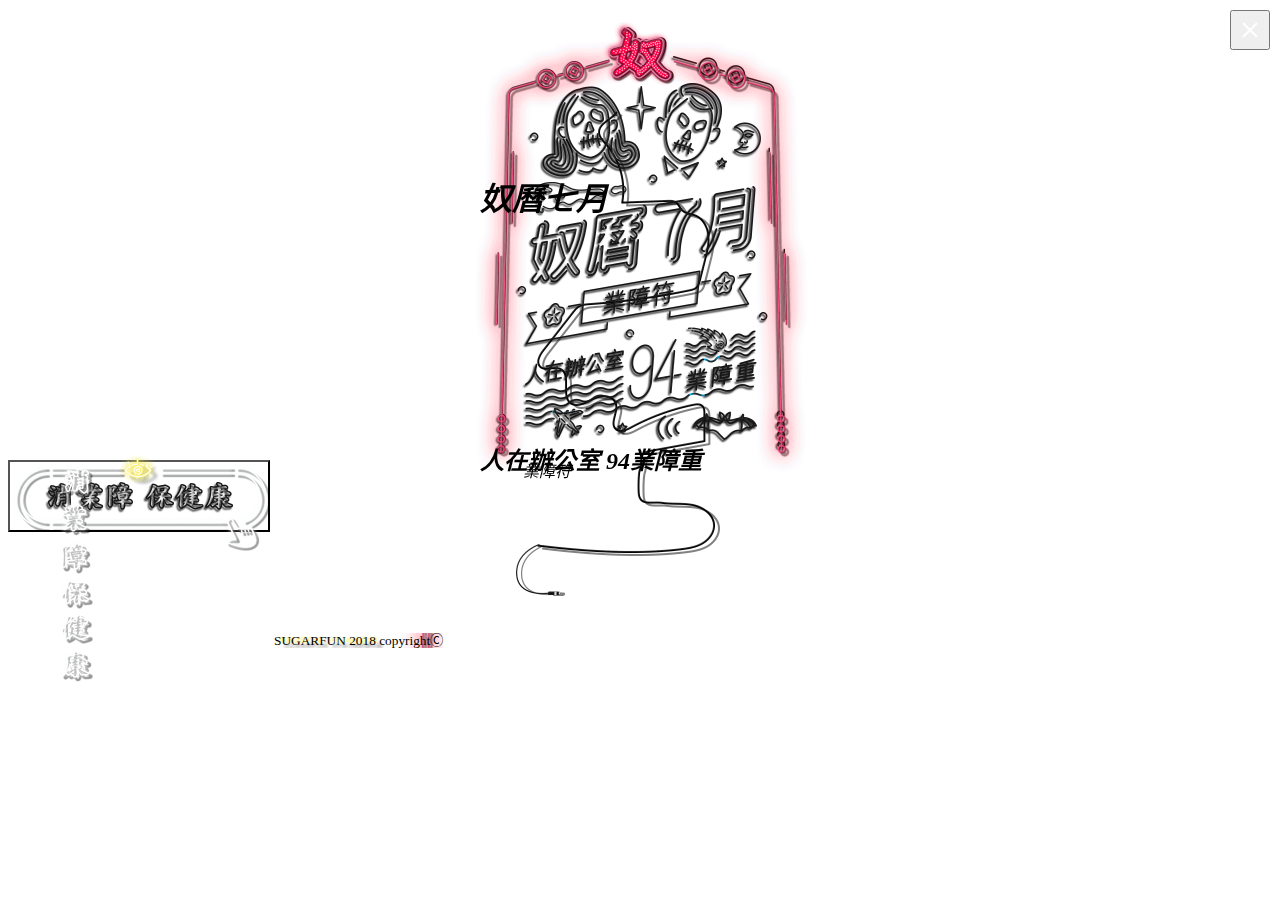
<file: HTML/SF/karma/Views/Home/index.html>
﻿<!DOCTYPE html>
<html lang="zh-TW">
<head>
	<!--#include file="../../Views/Shared/_Meta.html" -->
	<title>消一波！奴曆七月業障重</title>
	<!--#include file="../../Views/Shared/_GlobalLink.html" -->
	<link rel="stylesheet" type="text/css" href="../../Content/css/index.css?css=20180813" />
</head>
<body>
	<div class="l-body" data-play="">
		<main class="l-main">
			<div class="l-content b-text-center">
				<div class="main-view">
					<h1 class="neon-title">
						<em class="b-hide-text">奴曆七月</em>
						<ul class="wording">
							<li class="word b-inline"></li>
							<li class="word b-inline"></li>
							<li class="word b-inline"></li>
							<li class="word b-inline"></li>
						</ul>
					</h1>
					<h2 class="sub-title">
						<em class="b-hide-text">人在辦公室 94業障重</em>
						<ul class="wording">
							<li class="word b-inline"></li>
							<li class="word b-inline"></li>
							<li class="word b-inline"></li>
							<li class="word b-inline"></li>
							<li class="word b-inline"></li>
							<li class="word b-inline"></li>
							<li class="word b-inline"></li>
							<li class="word b-inline"></li>
							<li class="word b-inline"></li>
						</ul>
					</h2>
					<div class="charm">
						<em class="b-hide-text">業障符</em>
						<ul class="wording">
							<li class="word b-inline"></li>
							<li class="word b-inline"></li>
							<li class="word b-inline"></li>
						</ul>
						<i class="flower"></i>
						<i class="flower"></i>
					</div>
					<i class="logo"></i>
					<div class="lady">
						<i class="hair"></i>
						<i class="head"></i>
						<i class="face"></i>
						<i class="neck"></i>
					</div>
					<div class="man">
						<i class="neck"></i>
						<i class="hair"></i>
						<i class="head"></i>
						<i class="face"></i>
					</div>
					<div class="deco">
						<i class="star"></i>
						<i class="star"></i>
						<i class="star"></i>
						<i class="circle"></i>
						<i class="circle"></i>
						<i class="circle"></i>
						<i class="circle"></i>
						<i class="circle"></i>
						<i class="circle"></i>
						<i class="ghost"></i>
						<i class="moon"></i>
						<i class="meteor"></i>
						<i class="meteorite"></i>
						<i class="plane"></i>
						<i class="wifi"></i>
						<i class="bat"></i>
					</div>
					<i class="light"></i>
				</div>
				<button class="btn-link b-block jQ-select">
					<em class="b-text-hide">消業障保健康</em>
					<i class="eye"></i>
					<i class="pointer"></i>
					<ul class="wording">
						<li class="word b-inline"></li>
						<li class="word b-inline"></li>
						<li class="word b-inline"></li>
						<li class="word b-inline"></li>
						<li class="word b-inline"></li>
						<li class="word b-inline"></li>
					</ul>
				</button>
				<small class="copyright b-hide-text">SUGARFUN 2018 copyrightⒸ</small>
				<i class="wire"></i>
			</div>
			<div class="l-lightbox">
				<div class="m-lightbox">
					<button class="btn-close jQ-close"></button>
					<ul class="link-list">
						<li class="list b-inline"><a href="game.html#talk" class="btn-link b-text-center"><em class="text">只會講幹話</em></a></li>
						<li class="list b-inline"><a href="game.html#money" class="btn-link b-text-center"><em class="text">請款請半年</em></a></li>
						<li class="list b-inline"><a href="game.html#tired" class="btn-link b-text-center"><em class="text">過勞我專業</em></a></li>
						<li class="list b-inline"><a href="game.html#eat" class="btn-link b-text-center"><em class="text">吃飯自己吃</em></a></li>
						<li class="list b-inline"><a href="game.html#travel" class="btn-link b-text-center"><em class="text">沒錢去旅行</em></a></li>
						<li class="list b-inline"><a href="game.html#idea" class="btn-link b-text-center"><em class="text">提案先修班</em></a></li>
						<li class="list b-inline"><a href="game.html#off" class="btn-link b-text-center"><em class="text">客戶不下班</em></a></li>
						<li class="list b-inline"><a href="game.html#brain" class="btn-link b-text-center"><em class="text">賣老不用腦</em></a></li>
						<li class="list b-inline"><a href="game.html#bug" class="btn-link b-text-center"><em class="text">電腦不乖乖</em></a></li>
						<li class="list b-inline"><a href="game.html#boss" class="btn-link b-text-center"><em class="text">電梯遇老闆</em></a></li>
					</ul>
				</div>
			</div>
		</main>
	</div>
	<!--#include file="../../Views/Shared/_Not-Support.html" -->
	<!--#include file="../../Views/Shared/_GlobalScriptsGA.html" -->
	<!--#include file="../../Views/Shared/_GlobalScriptsLibs.html" -->
	<!--#include file="../../Views/Shared/_GlobalScriptsFt.html" -->
	<script defer src="../../Scripts/js/index.js?js=20180813"></script>
</body>
</html>
</file>
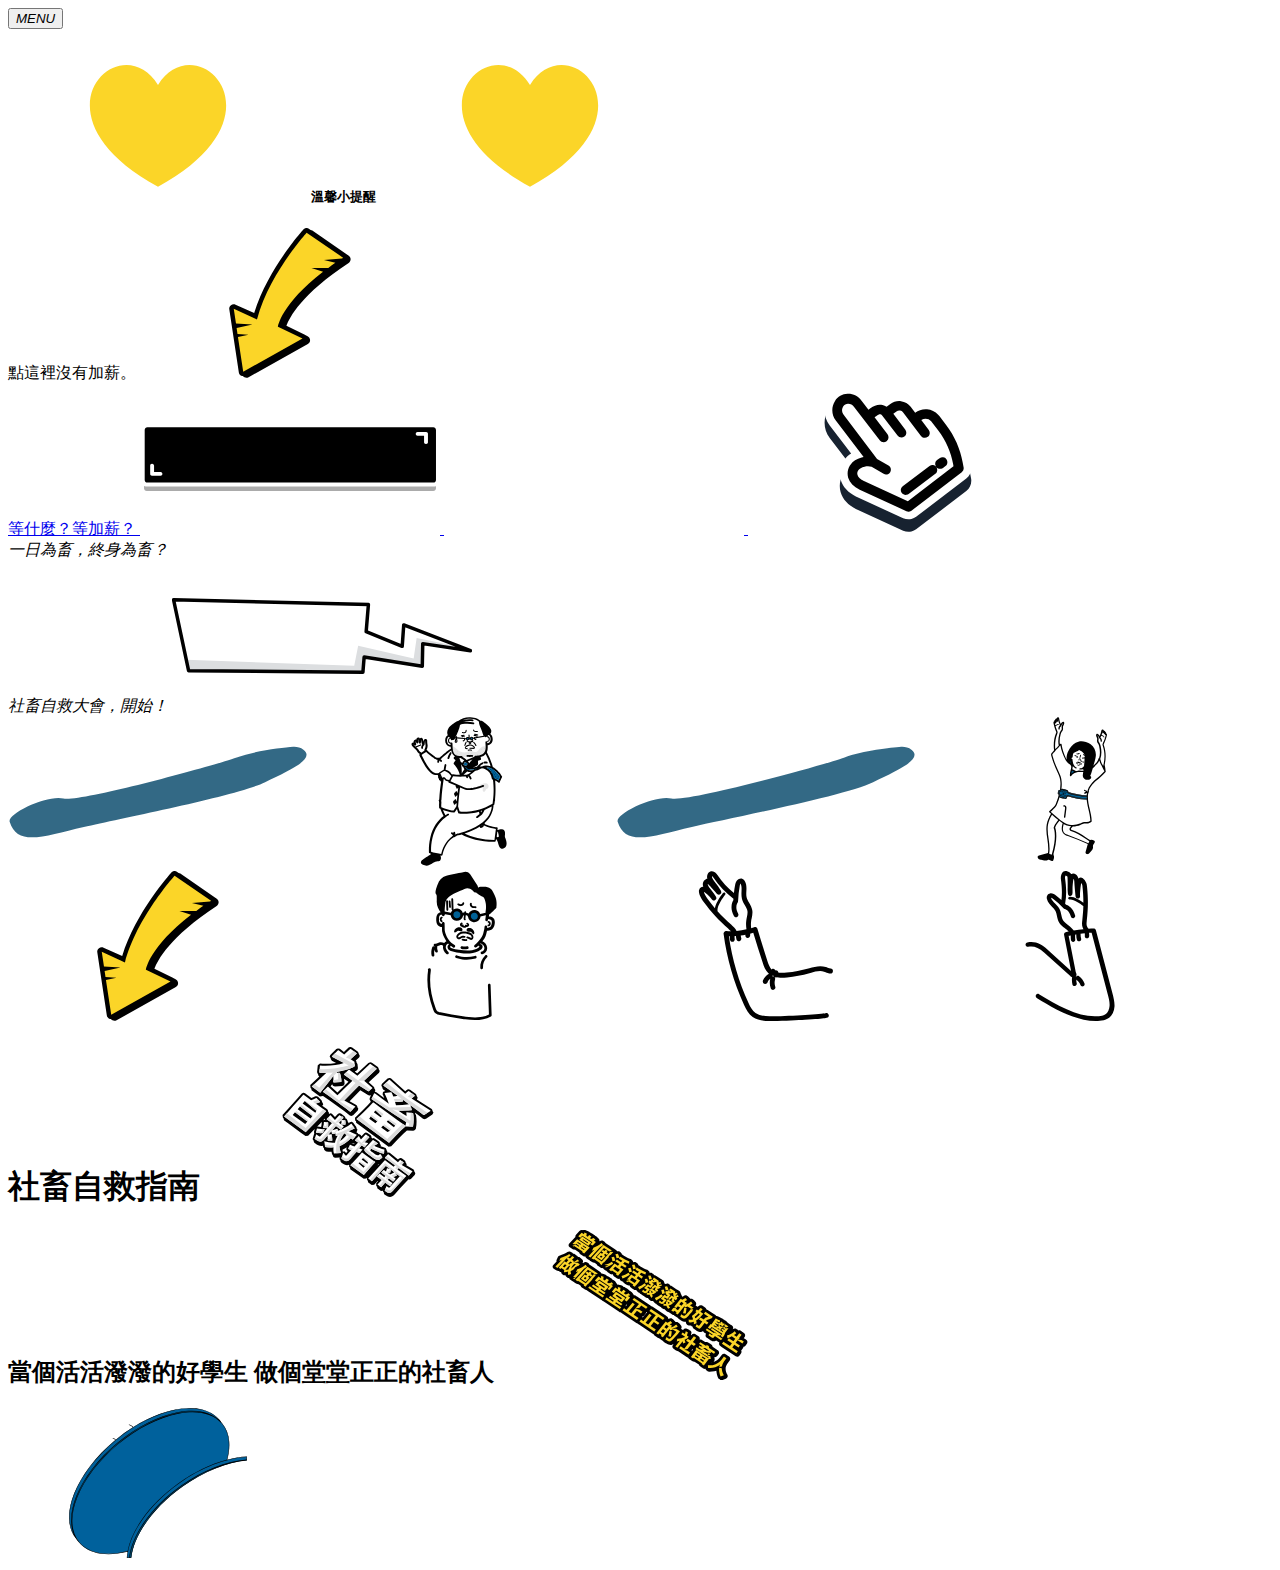
<file: HTML/SF/wageslave/Views/Home/Index.html>
<!DOCTYPE html>
<html lang="zh-Hant-TW">
<head>
	<!--#include file="../../Views/Shared/_Meta.html" -->
	<title>當個活活潑潑的好學生，做個堂堂正正的社畜人</title>
	<!--#include file="../../Views/Shared/_GlobalLink.html" -->
	<!-- self link begin -->
	<link rel="stylesheet" href="../../Content/css/index.css?css=20190107">
	<link rel="canonical" href="">
	<!-- self link end -->
	<!-- self link end -->
</head>
<body>
	<div class="l-bd">
		<div class="l-hd">
			<header class="m-hd b-fw-b b-fx-r b-ai-fe b-jc-fs">
				<button class="btn-menu jQ-menu">
					<em class="txt b-h-t">MENU</em>
				</button>
				<nav class="link-wrap b-fx-c b-jc-c b-ai-c b-fw-b">
					<h5 class="hint b-c-bg">
						<svg class="svg-icon heart b-d-i"><use xlink:href="../../Content/svg/icon-shared.svg?svg=20190107#heart"/></svg>
						<span class="txt b-d-i">溫馨小提醒</span>
						<svg class="svg-icon heart b-d-i"><use xlink:href="../../Content/svg/icon-shared.svg?svg=20190107#heart"/></svg>
					</h5>
					<span class="main-msg b-d-i b-c-wh">點這裡沒有加薪。</span>
					<svg class="svg-icon arrow"><use xlink:href="../../Content/svg/icon-idx.svg?svg=20190107#arrow"/></svg>
					<svg class="svg-icon sweat"><use xlink:href="../../Content/svg/icon-idx.svg?svg=20190107#sweat"/></svg>
				</nav>
			</header>
		</div>
		<div class="l-m">
			<div class="l-c">
				<div class="main-wrap b-fx-c b-ai-c b-jc-fe">
					<a href="Game.html" class="btn-link">
						<span class="b-h-t">等什麼？等加薪？</span>
						<svg class="svg-icon index-btn"><use xlink:href="../../Content/svg/icon-shared.svg?svg=20190107#btn-bg-lg"/></svg>
						<svg class="svg-icon btn-txt"><use xlink:href="../../Content/svg/icon-idx.svg?svg=20190107#btn-txt"/></svg>
						<svg class="svg-icon pointer"><use xlink:href="../../Content/svg/icon-idx.svg?svg=20190107#pointer"/></svg>
					</a>
					<div class="wording b-fx-c b-ai-fs b-jc-c">
						<em class="slogan-txt b-fw-b">一日為畜，終身為畜？<br>社畜自救大會，開始！</em>
						<svg class="svg-icon dialog"><use xlink:href="../../Content/svg/icon-idx.svg?svg=20190107#dialog"/></svg>
					</div>
					<i class="role-wrap boss">
						<svg class="svg-icon shadow"><use xlink:href="../../Content/svg/icon-idx.svg?svg=20190107#bg-shadow"/></svg>
						<svg class="svg-icon"><use xlink:href="../../Content/svg/icon-shared.svg?svg=20190107#boss"/></svg>
					</i>
					<i class="role-wrap client">
						<svg class="svg-icon shadow"><use xlink:href="../../Content/svg/icon-idx.svg?svg=20190107#bg-shadow"/></svg>
						<svg class="svg-icon"><use xlink:href="../../Content/svg/icon-shared.svg?svg=20190107#client"/></svg>
					</i>
					<svg class="svg-icon arrow"><use xlink:href="../../Content/svg/icon-idx.svg?svg=20190107#arrow"/></svg>
					<i class="clip-wrap">
						<svg class="svg-icon Miguel-bd"><use xlink:href="../../Content/svg/icon-idx.svg?svg=20190107#Miguel-bd"/></svg>
					</i>
					<svg class="svg-icon Miguel-ra"><use xlink:href="../../Content/svg/icon-idx.svg?svg=20190107#Miguel-ra"/></svg>
					<svg class="svg-icon Miguel-la"><use xlink:href="../../Content/svg/icon-idx.svg?svg=20190107#Miguel-la"/></svg>
				</div>
				<div class="main-view b-bg-bk">
					<div class="border-wrap b-bg-bg">
						<h1 class="title-wrap">
							<span class="b-h-t">社畜自救指南</span>
							<svg class="svg-icon main-title"><use xlink:href="../../Content/svg/icon-idx.svg?svg=20190107#main-title"/></svg>
						</h1>
						<h2 class="title-wrap">
							<span class="b-h-t">當個活活潑潑的好學生 做個堂堂正正的社畜人</span>
							<svg class="svg-icon sub-title"><use xlink:href="../../Content/svg/icon-idx.svg?svg=20190107#sub-title"/></svg>
						</h2>
						<svg class="svg-icon track"><use xlink:href="../../Content/svg/icon-idx.svg?svg=20190107#track"/></svg>
						<i class="speed-line"></i>
					</div>
				</div>
				<div class="sub-wrap b-bg-bk">
					<div class="border-wrap b-bg-bg">
						<i class="speed-line"></i>
					</div>
				</div>
			</div>
		</div>
		<!-- ==================== l-footer begin ==================== -->
		<!--#include file="../../Views/Shared/_Footer.html" -->
		<!-- ==================== l-footer end ==================== -->
	</div>
	<!-- ==================== not support begin ==================== -->
	<!--#include file="../../Views/Shared/_Not-Support.html" -->
	<!-- ==================== not support end ==================== -->
	<!--#include file="../../Views/Shared/_GlobalScriptsGA.html" -->
	<!-- common script ft begin -->
	<!--#include file="../../Views/Shared/_GlobalScriptsLibs.html" -->
	<!--#include file="../../Views/Shared/_GlobalScriptsFt.html" -->
	<!-- common script ft end -->
	<!-- self script begin -->
	<!-- <script defer src="../../Scripts/js/index.js?js=20190107"></script> -->
	<!-- self script end -->
</body>
</html>
</file>
<file: HTML/SF/karma/Content/css/index.css>
.l-body[data-play="play"] .main-view .word,.l-body[data-play="play"] .main-view i:not(.logo):not(.light),.l-body[data-play="play"] .l-content:after,.l-body[data-play="play"] .charm:before{animation:opacity 0.1s forwards linear}.l-body[data-play="play"] .neon-title .word:nth-child(2){animation-delay:0.3s}.l-body[data-play="play"] .neon-title .word:nth-child(3){animation-delay:0.6s}.l-body[data-play="play"] .neon-title .word:nth-child(4){animation-delay:0.9s}.l-body[data-play="play"] .sub-title:before,.l-body[data-play="play"] .sub-title:after{animation:opacity 0.1s 6s forwards linear}.l-body[data-play="play"] .sub-title .word:first-child{animation-delay:1.8s}.l-body[data-play="play"] .sub-title .word:nth-child(2){animation-delay:1.9s}.l-body[data-play="play"] .sub-title .word:nth-child(3){animation-delay:2s}.l-body[data-play="play"] .sub-title .word:nth-child(4){animation-delay:2.1s}.l-body[data-play="play"] .sub-title .word:nth-child(5){animation-delay:2.2s}.l-body[data-play="play"] .sub-title .word:nth-child(6){animation-delay:2.8s}.l-body[data-play="play"] .sub-title .word:nth-child(7){animation-delay:3.2s}.l-body[data-play="play"] .sub-title .word:nth-child(8){animation-delay:3.3s}.l-body[data-play="play"] .sub-title .word:nth-child(9){animation-delay:3.4s}.l-body[data-play="play"] .charm:before{animation-delay:5s}.l-body[data-play="play"] .charm .word{animation-delay:1.2s}.l-body[data-play="play"] .charm .flower{animation-delay:6s !important}.l-body[data-play="play"] .lady i,.l-body[data-play="play"] .man i{animation-delay:4s !important}.l-body[data-play="play"] .deco i:nth-child(2n){animation-delay:5s !important}.l-body[data-play="play"] .l-content:after,.l-body[data-play="play"] .deco i:nth-child(2n+1){animation-delay:6s !important}.l-body[data-play="play"] .l-content .btn-link .wording{animation:btn-opacity 5s 7s infinite linear}.l-body[data-play="play"] .l-content .btn-link .word:first-child{animation:opacity-1 5s 7s infinite linear}.l-body[data-play="play"] .l-content .btn-link .word:nth-child(2){animation:opacity-2 5s 7s infinite linear}.l-body[data-play="play"] .l-content .btn-link .word:nth-child(3){animation:opacity-3 5s 7s infinite linear}.l-body[data-play="play"] .l-content .btn-link .word:nth-child(4){animation:opacity-4 5s 7s infinite linear}.l-body[data-play="play"] .l-content .btn-link .word:nth-child(5){animation:opacity-5 5s 7s infinite linear}.l-body[data-play="play"] .l-content .btn-link .word:nth-child(6){animation:opacity-6 5s 7s infinite linear}.l-body[data-play="shine"] .neon-title .word,.l-body[data-play="shine"] .sub-title .word,.l-body[data-play="shine"] .light{opacity:1}.l-body[data-play="shine"] .main-view:before,.l-body[data-play="shine"] .main-view:after,.l-body[data-play="shine"] .logo,.l-body[data-play="shine"] .sub-title:before,.l-body[data-play="shine"] .sub-title:after,.l-body[data-play="shine"] .lady i,.l-body[data-play="shine"] .man i{opacity:1;animation:shining 0.5s 0s 4 linear forwards}.l-body[data-play="shine"] .deco i,.l-body[data-play="shine"] .charm i,.l-body[data-play="shine"] .charm:before,.l-body[data-play="shine"] .charm .word{animation:shining 0.5s 0.25s 4 linear forwards}.l-content{position:relative}.l-content:after{content:'';margin:-284px -160px;background:url('../img/filter-index.png?1533716094') 0 0 no-repeat;background-size:320px auto;width:320px;height:568px;position:absolute;top:50%;left:50%;opacity:0}.l-content>*:not(.wire){position:relative;z-index:2}.l-content .btn-link{background:url('../img/pic-index.png?1534318230') 0 -20px no-repeat;background-size:632px auto;width:262px;height:72px;position:relative;font-size:0;line-height:0}.l-content .btn-link:before{content:'';margin:-14px 0 0 -94px;background:url('../img/pic-index.png?1534318230') 0 -712px no-repeat;background-size:632px auto;width:188px;height:32px;position:absolute;top:50%;left:50%}.l-content .btn-link *:not(.wording){background:url('../img/pic-index.png?1534318230') no-repeat;background-size:632px auto}.l-content .btn-link .eye{margin-left:-22px;background-position:-262px -60px;width:44px;height:34px;position:absolute;top:-10px;left:50%}.l-content .btn-link .pointer{margin-top:-18px;background-position:-262px -20px;width:40px;height:40px;position:absolute;top:100%;right:7px}.l-content .btn-link .word{position:relative;z-index:1;will-change:opacity}.l-content .btn-link .word:first-child{margin-right:-6px;margin-left:4px;background-position:0 -92px;width:34px;height:36px}.l-content .btn-link .word:nth-child(2){margin-right:-5px;background-position:-34px -92px;width:36px;height:38px}.l-content .btn-link .word:nth-child(3){margin-right:3px;background-position:-70px -92px;width:36px;height:38px}.l-content .btn-link .word:nth-child(4){margin-right:-8px;background-position:-106px -92px;width:38px;height:34px}.l-content .btn-link .word:nth-child(5){margin-right:-8px;background-position:-144px -92px;width:38px;height:36px}.l-content .btn-link .word:nth-child(6){background-position:-182px -92px;width:38px;height:38px}.main-view{margin:10px auto -13px auto;width:320px;height:452px}.main-view:before,.main-view:after{content:'';background:url('../img/pic-index.png?1534318230') no-repeat;background-size:632px auto;display:block;width:156px;height:436px;position:absolute;top:18px;z-index:1;will-change:opacity}.main-view:before{background-position:-320px 0;left:-6px}.main-view:after{background-position:-476px 0;right:-9px}.main-view>*:not(.light){z-index:1}.main-view .word,.main-view i:not(.logo):not(.light){opacity:0;will-change:opacity}.main-view i{background:url('../img/pic-index.png?1534318230') no-repeat;background-size:632px auto;position:absolute}.main-view .logo{margin-left:-38px;background-position:-204px -150px;width:76px;height:66px;top:0;left:50%}.main-view .wording{display:flex;align-items:flex-start;justify-content:center}.neon-title{position:relative;top:152px}.neon-title .word{background:url('../img/pic-index.png?1534318230') no-repeat;background-size:632px auto}.neon-title .word:first-child{margin-top:34px;margin-right:-24px;background-position:0 -616px;width:80px;height:86px}.neon-title .word:nth-child(2){margin-top:18px;margin-right:-16px;background-position:-80px -616px;width:86px;height:96px}.neon-title .word:nth-child(3){margin-top:12px;margin-right:-24px;background-position:-166px -616px;width:72px;height:88px}.neon-title .word:nth-child(4){background-position:-240px -565px;width:78px;height:94px}.sub-title{position:relative;top:190px}.sub-title:before,.sub-title:after{content:'';background:url('../img/pic-index.png?1534318230') no-repeat;background-size:632px auto;display:block;position:absolute;opacity:0;z-index:0}.sub-title:before{background-position:-364px -436px;width:268px;height:90px;bottom:-40px;left:24px}.sub-title:after{background-position:-204px -332px;width:112px;height:76px;top:-22px;right:20px}.sub-title .word{background:url('../img/pic-index.png?1534318230') no-repeat;background-size:632px auto;position:relative;z-index:1}.sub-title .word:first-child{margin-top:25px;margin-right:-12px;background-position:-270px -486px;width:34px;height:36px}.sub-title .word:nth-child(2){margin-top:21px;margin-right:-12px;background-position:-304px -486px;width:32px;height:36px}.sub-title .word:nth-child(3){margin-top:17px;margin-right:-13px;background-position:-270px -522px;width:36px;height:38px}.sub-title .word:nth-child(4){margin-top:14px;margin-right:-12px;background-position:-306px -522px;width:32px;height:36px}.sub-title .word:nth-child(5){margin-top:10px;margin-right:-9px;background-position:-338px -526px;width:34px;height:36px}.sub-title .word:nth-child(6){margin-right:-10px;background-position:-204px -492px;width:66px;height:74px}.sub-title .word:nth-child(7){margin-top:29px;margin-right:-10px;background-position:-204px -566px;width:36px;height:38px}.sub-title .word:nth-child(8){margin-top:24px;margin-right:-10px;background-position:-318px -562px;width:36px;height:38px}.sub-title .word:nth-child(9){margin-top:19px;background-position:-354px -562px;width:34px;height:38px}.charm{margin:0 auto;width:234px;height:84px;position:relative;top:50px}.charm:before{content:'';background:url('../img/pic-index.png?1534318230') -398px -526px no-repeat;background-size:632px auto;width:234px;height:84px;position:absolute;top:0;left:0;opacity:0}.charm .word{background:url('../img/pic-index.png?1534318230') no-repeat;background-size:632px auto}.charm .word:first-child{margin-top:20px;margin-right:-6px;background-position:-258px -452px;width:32px;height:34px}.charm .word:nth-child(2){margin-top:16px;margin-right:-6px;background-position:-290px -452px;width:32px;height:34px}.charm .word:nth-child(3){margin-top:11px;background-position:-322px -452px;width:30px;height:34px}.charm .flower{background-position:-286px -266px;width:32px;height:34px}.charm .flower:nth-child(3){top:32px;left:15px}.charm .flower:nth-child(4){top:1px;right:14px}.lady{position:absolute;top:50px;left:50px;z-index:1}.lady *{position:absolute}.lady .neck{background-position:-456px -692px;width:50px;height:38px;top:75px;left:40px}.lady .hair{background-position:-506px -610px;width:126px;height:118px;top:0;left:0}.lady .head{background-position:-426px -610px;width:80px;height:82px;top:14px;left:20px}.lady .face{background-position:-318px -600px;width:48px;height:56px;top:28px;left:35px}.man{width:89px;height:118px;position:absolute;top:48px;right:64px;z-index:1}.man *{position:absolute}.man .neck{background-position:-202px -704px;width:54px;height:40px;bottom:0;left:8px}.man .hair{background-position:-340px -668px;width:86px;height:72px;top:0;right:-2px}.man .head{background-position:-256px -660px;width:84px;height:84px;top:20px;left:0}.man .face{background-position:-376px -610px;width:50px;height:58px;top:36px;left:19px}.deco>*{z-index:1}.deco .star:first-child{margin-left:-30px;background-position:-204px -216px;width:60px;height:74px;top:50px;left:50%}.deco .star:nth-child(2),.deco .star:nth-child(3){background-position:-282px -300px;width:24px;height:24px}.deco .star:nth-child(2){top:130px;right:66px}.deco .star:nth-child(3){bottom:34px;left:132px}.deco .circle{width:22px;height:22px}.deco .circle:nth-child(4),.deco .circle:nth-child(5),.deco .circle:nth-child(6),.deco .circle:nth-child(7){background-position:-220px -92px}.deco .circle:nth-child(4){top:105px;left:45px}.deco .circle:nth-child(5){margin-left:3px;top:146px;left:50%}.deco .circle:nth-child(6){top:288px;left:32px}.deco .circle:nth-child(7){margin-right:-3px;top:302px;right:50%}.deco .circle:nth-child(8){background-position:-278px -94px;top:284px;right:24px}.deco .circle:nth-child(9){background-position:-220px -114px;width:16px;height:16px;bottom:32px;left:110px}.deco .ghost{margin-right:6px;background-position:-204px -408px;width:104px;height:44px;top:154px;right:50%}.deco .moon{background-position:-280px -150px;width:40px;height:46px;top:94px;right:31px}.deco .meteor{margin-left:46px;background-position:-204px -452px;width:54px;height:40px;bottom:112px;left:50%}.deco .meteorite{margin-left:75px;background-position:-264px -266px;width:22px;height:22px;bottom:115px;left:50%}.deco .plane{margin-right:48px;background-position:-264px -216px;width:50px;height:50px;bottom:27px;right:50%}.deco .wifi{margin-left:13px;background-position:-242px -94px;width:36px;height:36px;bottom:26px;left:50%}.deco .bat{margin-left:47px;background-position:-204px -290px;width:78px;height:42px;bottom:26px;left:50%}.light{margin:-220px 0 0 -147px;background:url('../img/bg.png?1534326319') 0 0 no-repeat !important;background-size:294px auto !important;width:294px;height:429px;position:absolute;top:50%;left:50%}.copyright{margin-top:10px;background:url('../img/pic-index.png?1534318230') -204px -130px no-repeat;background-size:632px auto;width:112px;height:20px}.wire{margin-top:-224px;margin-left:-124px;background:url('../img/pic-index.png?1534318230') 0 -130px no-repeat;background-size:632px auto;width:204px;height:486px;position:absolute;top:50%;left:50%;z-index:1}.l-lightbox.light-on .link-list .list{animation:light-on 1s forwards linear}.l-lightbox .btn-close{width:40px;height:40px;position:absolute;top:10px;right:10px}.l-lightbox .btn-close:before,.l-lightbox .btn-close:after{content:'';margin:-1px 0 0 -10px;background:#FFF;display:block;width:20px;height:2px;position:absolute;top:50%;left:50%}.l-lightbox .btn-close:before{transform:rotate(135deg)}.l-lightbox .btn-close:after{transform:rotate(45deg)}.l-lightbox .link-list{display:flex;align-items:center;justify-content:center;flex-wrap:wrap}.l-lightbox .link-list .list{margin:8px 5px;opacity:0}.l-lightbox .link-list .list:nth-child(2){animation-delay:0.1s !important}.l-lightbox .link-list .list:nth-child(3){animation-delay:1s !important}.l-lightbox .link-list .list:nth-child(4) .btn-link{animation:broken-light 8s infinite linear}.l-lightbox .link-list .list:nth-child(6){animation-delay:0.3s !important}.l-lightbox .link-list .list:nth-child(7) .btn-link{animation:broken-light 8s 2s infinite linear}.l-lightbox .link-list .list:nth-child(9){animation-delay:0.7s !important}.l-lightbox .link-list .list:nth-child(10){animation-delay:0.4s !important}.l-lightbox .btn-link{background:url('../img/shared/btn-bg.png?1534326319') 0 0 no-repeat;background-size:cover;width:148px;height:62px;color:#FFF;font-size:18px;letter-spacing:1px;line-height:62px;text-shadow:0 0 10px #FFF}@keyframes shining{0%, 50%{opacity:0}50.1%, 100%{opacity:1}}@keyframes opacity{0%{opacity:0}100%{opacity:1}}@keyframes opacity-1{0%{opacity:0}4%, 100%{opacity:1}}@keyframes opacity-2{0%, 4%{opacity:0}8%, 100%{opacity:1}}@keyframes opacity-3{0%, 8%{opacity:0}12%, 100%{opacity:1}}@keyframes opacity-4{0%, 16%{opacity:0}20%, 100%{opacity:1}}@keyframes opacity-5{0%, 20%{opacity:0}24%, 100%{opacity:1}}@keyframes opacity-6{0%, 24%{opacity:0}28%, 100%{opacity:1}}@keyframes btn-opacity{44%, 50%, 58%, 64%, 72%, 78%{opacity:0}0%, 42%, 52%, 56%, 66%, 70%, 80%, 100%{opacity:1}}@keyframes light-on{0%, 10%{opacity:0}40%, 60%{opacity:0.5}30%, 50%, 70%, 100%{opacity:1}}@keyframes broken-light{0%, 19%, 21%, 23%, 69%, 70.5%, 72%, 89%, 98%, 100%{opacity:1}20%, 22%{opacity:0.9}70%, 71%{opacity:0.3}90%, 97%{opacity:0.5}}@media screen and (min-width: 740px) and (orientation: portrait) and (max-width: 1000px){.l-body:before,.l-body:after{content:'';background:url('../img/pic-index.png?1534318230') no-repeat;background-size:632px auto;width:18px;height:20px;position:absolute;top:0}.l-body:before{left:0}.l-body:after{background-position:-302px 0;right:0}.l-main{display:flex;align-items:center;justify-content:center;width:100vw;min-height:100vh;min-height:calc(var(--vh, 1vh) * 100);position:relative}.l-main:before{content:'';background:url('../img/tablet-border.png?1534328371');background-size:284px auto;height:20px;position:absolute;top:0;left:18px;right:18px}}@media screen and (device-width: 375px) and (orientation: landscape){.l-body:before{content:'';margin-left:-50vw;background:url('../img/pic-index.png?1534318230') 0 0 no-repeat;background-size:197.5vw auto;width:100vw;height:6.25vw;position:absolute;top:0;left:50%}}@media screen and (device-width: 375px) and (orientation: landscape) and (min-width: 414px){.l-content>*{transform:scale(1.2);transform-origin:top center}.l-content .btn-link{margin-top:80px}.wire{margin-top:-270px}.copyright{margin-top:20px}}@media screen and (max-width: 739px){.l-body:before{content:'';margin-left:-50vw;background:url('../img/pic-index.png?1534318230') 0 0 no-repeat;background-size:197.5vw auto;width:100vw;height:6.25vw;position:absolute;top:0;left:50%}}@media screen and (max-width: 739px) and (min-width: 414px){.l-content>*{transform:scale(1.2);transform-origin:top center}.l-content .btn-link{margin-top:80px}.wire{margin-top:-270px}.copyright{margin-top:20px}}
</file>
<file: HTML/SF/wageslave/Content/css/index.css>
@keyframes prey-bounce{0%, 100%{transform:scaleY(1)}50%{transform:scaleY(.97)}}@keyframes prey-bounce-boss{0%, 100%{transform:scaleY(.97)}50%{transform:scaleY(1)}}@keyframes miguel-ra-wave{0%, 100%{transform:rotate(0)}50%{transform:rotate(-5deg)}}@keyframes miguel-la-wave{0%, 100%{transform:rotate(15deg)}50%{transform:rotate(10deg)}}@keyframes shake{0%, 55%, 100%{transform:translate(2px, 1px) rotate(0deg)}5%{transform:translate(-1px, -2px) rotate(-1deg)}10%{transform:translate(-3px, 0px) rotate(1deg)}15%{transform:translate(0px, 2px) rotate(0deg)}20%{transform:translate(1px, -1px) rotate(1deg)}25%{transform:translate(-1px, 1px) rotate(-1deg)}30%{transform:translate(-3px, -2px) rotate(0deg)}35%{transform:translate(2px, 1px) rotate(-1deg)}40%{transform:translate(-1px, -2px) rotate(1deg)}45%{transform:translate(2px, -1px) rotate(0deg)}50%{transform:translate(1px, -2px) rotate(-1deg)}}@media screen and (max-width: 1000px){.main-wrap,.main-view,.sub-wrap,.clip-wrap{box-sizing:border-box;top:10px;right:10px;bottom:24px;left:10px;position:fixed;-webkit-overflow-scrolling:touch}.main-wrap{z-index:1}.main-wrap .btn-link{z-index:1;position:relative;animation:shake 1s infinite linear}.main-wrap .btn-link .svg-icon{position:absolute}.main-wrap .arrow{right:50%;bottom:27%;z-index:1;position:absolute;transform-origin:top right}.main-view .border-wrap:before{top:2.28vw}.sub-wrap .border-wrap:before{bottom:7.38vw}.speed-line,.border-wrap{width:100%;height:100%;overflow:hidden;*zoom:1;top:0;right:0;bottom:0;left:0;position:absolute}.border-wrap:before{content:"";margin-left:-56.71875vw;width:113.4375vw;height:105vw;background:url('../img/shared/bg-dotted.png?1556866820') 0 0 no-repeat;background-size:113.4375vw auto;left:50%;z-index:-1;position:absolute}.main-title,.sub-title{top:50%;left:50%;position:absolute}.sub-title{transform:rotate(3deg)}.wording{box-sizing:border-box;overflow:hidden;*zoom:1;top:71%;left:50%;position:absolute}.slogan-txt{z-index:1;position:relative}.dialog{top:0;left:0;position:absolute}.role-wrap{bottom:50%;z-index:1;position:absolute;transform:rotate(-32deg)}.role-wrap .svg-icon:not(.shadow){transform-origin:center bottom}.role-wrap .shadow{bottom:0;left:0;z-index:-1;position:absolute}.role-wrap.boss .svg-icon{animation-delay:.35s}.role-wrap.boss .svg-icon.shadow{transform:rotate(3deg) translateY(1vw)}.role-wrap.boss .svg-icon:not(.shadow){animation:prey-bounce-boss 0.7s infinite ease-in-out}.role-wrap.client .svg-icon:not(.shadow){animation:prey-bounce 0.7s infinite ease-in-out}.Miguel-bd{z-index:1;position:absolute}.Miguel-ra{z-index:1;position:absolute;transform-origin:right 70%;animation:miguel-ra-wave 1s infinite ease-in-out}.Miguel-la{z-index:1;position:absolute;transform:rotate(15deg);transform-origin:left center;animation:miguel-la-wave 1s infinite ease-in-out}.track{top:50%;left:50%;z-index:-1;position:absolute;transform:rotate(-12deg)}.l-ft{right:0;bottom:0;left:0;position:fixed;-webkit-overflow-scrolling:touch}}@media screen and (min-width: 740px) and (orientation: portrait) and (max-width: 1000px), screen and (min-width: 740px) and (max-width: 1000px){.main-view{-webkit-clip-path:polygon(0 0, 100% 0, 100% 86%, 0 65%);clip-path:polygon(0 0, 100% 0, 100% 86%, 0 65%)}.main-view .border-wrap{-webkit-clip-path:polygon(1% 1%, 99% 1%, 99% 84.75%, 1% 64.25%);clip-path:polygon(1% 1%, 99% 1%, 99% 84.75%, 1% 64.25%)}.sub-wrap{-webkit-clip-path:polygon(0 100%, 100% 100%, 100% 87.5%, 0 66.5%);clip-path:polygon(0 100%, 100% 100%, 100% 87.5%, 0 66.5%)}.sub-wrap .border-wrap{-webkit-clip-path:polygon(1% 99%, 99% 99%, 99% 88.25%, 1% 67.75%);clip-path:polygon(1% 99%, 99% 99%, 99% 88.25%, 1% 67.75%)}.clip-wrap{-webkit-clip-path:polygon(0 0, 100% 0, 100% 84.75%, 99% 84.75%, 1% 64.5%, 0 64.5%);clip-path:polygon(0 0, 100% 0, 100% 84.75%, 99% 84.75%, 1% 64.5%, 0 64.5%)}.main-wrap .btn-link{margin-bottom:4vw;width:336px;height:81px}.main-wrap .index-btn{width:336px;height:81px;top:0;left:0}.main-wrap .btn-txt{margin:-20px 0 0 -124.5px;width:249px;height:30px;top:50%;left:50%}.main-wrap .pointer{margin:0 -48px -24px 0;width:72px;height:72px;right:0;bottom:0}.main-wrap .arrow{margin-right:24px;width:136px;height:168px}.main-title{margin:-400px 0 0 -100px;width:472px;height:468px}.sub-title{margin:-136px 0 0 -146px;width:344px;height:264px}.wording{margin-left:-224px;padding-left:32px;width:420px;height:120px}.slogan-txt{font-size:26px}.dialog{width:472px;height:120px}.role-wrap.boss{margin-bottom:204px;width:156px;height:232px;left:160px}.role-wrap.boss .shadow{width:152px;height:48px}.role-wrap.boss>*:not(.shadow){width:156px;height:232px}.role-wrap.client{margin-bottom:32px;width:160px;height:320px;left:0}.role-wrap.client .shadow{width:144px;height:44px}.role-wrap.client>*:not(.shadow){width:160px;height:320px}.Miguel-bd{width:124px;height:264px;right:8%;bottom:12.75%}.Miguel-ra{width:136px;height:152px;right:23%;bottom:21.7%}.Miguel-la{width:92px;height:154px;right:-2%;bottom:17.5%}.track{margin:-572px 0 0 -520px;width:1436px;height:1208px}}@media screen and (device-width: 375px) and (orientation: landscape), screen and (max-width: 739px){.main-view{-webkit-clip-path:polygon(0 0, 100% 0, 100% 86%, 0 65%);clip-path:polygon(0 0, 100% 0, 100% 86%, 0 65%)}.main-view .border-wrap{-webkit-clip-path:polygon(1.5% 0.75%, 98.5% 0.75%, 98.5% 84.75%, 1.5% 64.5%);clip-path:polygon(1.5% 0.75%, 98.5% 0.75%, 98.5% 84.75%, 1.5% 64.5%)}.sub-wrap{-webkit-clip-path:polygon(0 100%, 100% 100%, 100% 87.5%, 0 66.5%);clip-path:polygon(0 100%, 100% 100%, 100% 87.5%, 0 66.5%)}.sub-wrap .border-wrap{-webkit-clip-path:polygon(1.5% 99.25%, 98.5% 99.25%, 98.5% 88.25%, 1.5% 67.75%);clip-path:polygon(1.5% 99.25%, 98.5% 99.25%, 98.5% 88.25%, 1.5% 67.75%)}.clip-wrap{-webkit-clip-path:polygon(0 0, 100% 0, 100% 84.75%, 98.5% 84.75%, 1.5% 64.5%, 0 64.5%);clip-path:polygon(0 0, 100% 0, 100% 84.75%, 98.5% 84.75%, 1.5% 64.5%, 0 64.5%)}.main-wrap .btn-link{margin-bottom:6.25vw;width:70vw;height:16.875vw}.main-wrap .index-btn{width:70vw;height:16.875vw;top:0;left:0}.main-wrap .btn-txt{margin:-4.375vw 0 0 -25.9375vw;width:51.875vw;height:6.25vw;top:50%;left:50%}.main-wrap .pointer{margin:0 -6.875vw -5vw 0;width:15vw;height:15vw;right:0;bottom:0}.main-wrap .arrow{margin-right:7.5vw;width:21.25vw;height:26.25vw;transform:scale(.9)}.main-title{margin:-60.625vw 0 0 -24.375vw;width:73.75vw;height:73.125vw}.sub-title{margin:-18.75vw 0 0 -31.375vw;width:53.75vw;height:41.25vw}.wording{margin-left:-44.6875vw;padding-left:5vw;width:65.625vw;height:18.75vw}.slogan-txt{font-size:4.0625vw}.dialog{width:73.75vw;height:18.75vw}.role-wrap.boss{margin-bottom:50vw;width:24.375vw;height:36.25vw;left:20vw}.role-wrap.boss .shadow{width:23.75vw;height:7.25vw}.role-wrap.boss>*:not(.shadow){width:24.375vw;height:36.25vw}.role-wrap.client{margin-bottom:26vw;width:25vw;height:50vw;left:0}.role-wrap.client .shadow{width:22.5vw;height:6.875vw}.role-wrap.client>*:not(.shadow){width:25vw;height:50vw}.Miguel-bd{width:19.375vw;height:41.25vw;right:8%;bottom:15.75%}.Miguel-ra{width:21.25vw;height:23.75vw;right:26.5%;bottom:23.7%}.Miguel-la{width:14.375vw;height:24.0625vw;right:-4%;bottom:20%}.track{margin:-90.0625vw 0 0 -88.8125vw;width:224.375vw;height:188.75vw}}@media screen and (device-width: 375px) and (orientation: landscape) and (max-height: 630px) and (max-width: 375px), screen and (max-width: 739px) and (max-height: 630px) and (max-width: 375px){.role-wrap{transform:rotate(-32deg) scale(0.8)}.role-wrap.boss{margin-bottom:42vw}.role-wrap.client{margin-bottom:20vw}}@media screen and (device-width: 375px) and (orientation: landscape) and (min-height: 636px) and (min-width: 376px), screen and (max-width: 739px) and (min-height: 636px) and (min-width: 376px){.role-wrap{transform:rotate(-32deg) scale(0.8)}.role-wrap.boss{margin-bottom:42vw}.role-wrap.client{margin-bottom:20vw}}@media screen and (max-width: 320px){.wording{margin-left:-45.6875vw;top:auto;bottom:15.51%}.Miguel-bd{bottom:14%}}
</file>
